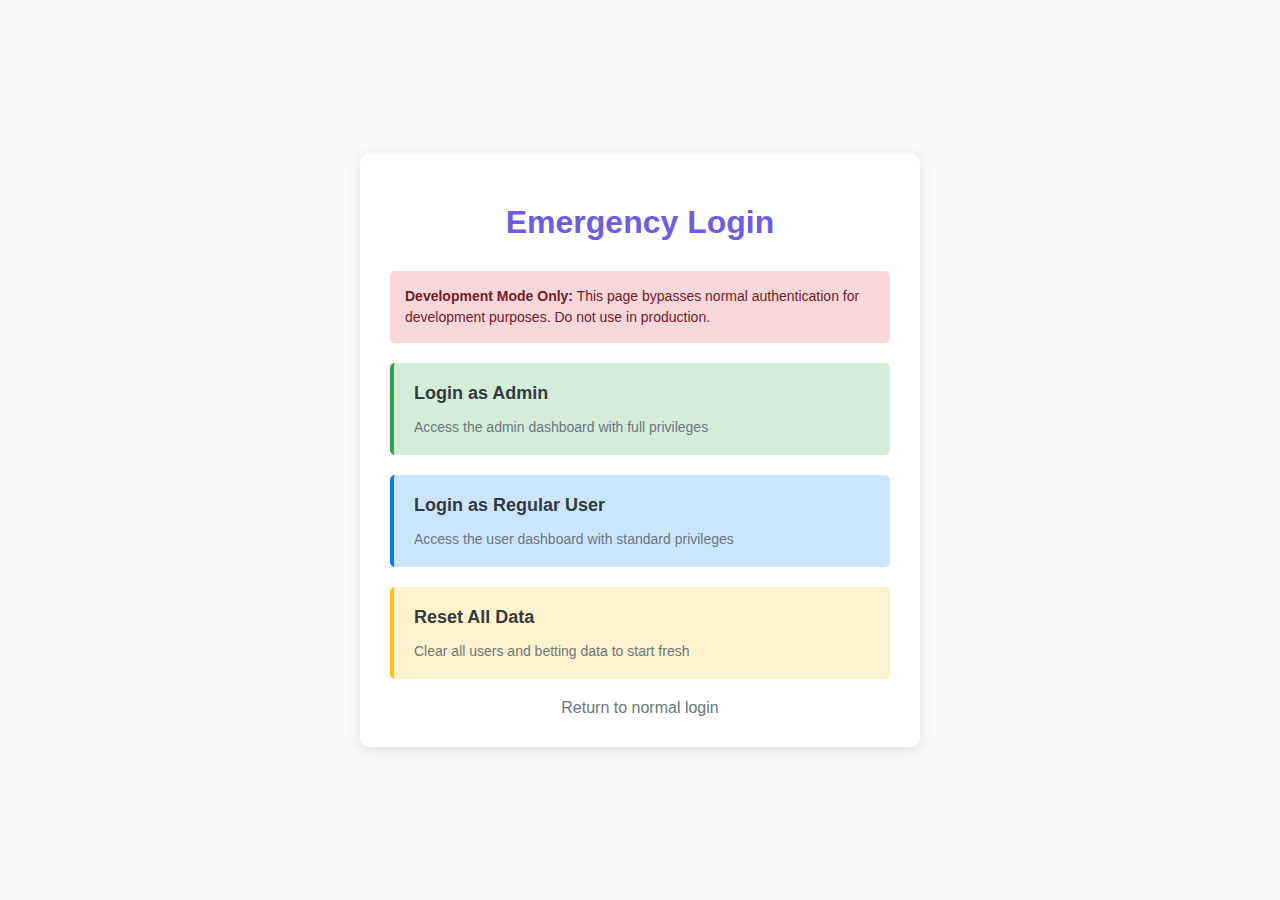
<file: emergency-login.html>
<!DOCTYPE html>
<html lang="en">
<head>
    <meta charset="UTF-8">
    <meta name="viewport" content="width=device-width, initial-scale=1.0">
    <title>Emergency Login - PolyPredict</title>
    <style>
        body {
            font-family: 'Arial', sans-serif;
            background-color: #f8f9fa;
            margin: 0;
            padding: 0;
            display: flex;
            justify-content: center;
            align-items: center;
            min-height: 100vh;
        }
        
        .container {
            background-color: white;
            border-radius: 10px;
            box-shadow: 0 4px 15px rgba(0, 0, 0, 0.1);
            padding: 30px;
            width: 100%;
            max-width: 500px;
        }
        
        h1 {
            text-align: center;
            color: #6c5ce7;
            margin-bottom: 30px;
        }
        
        .warning {
            background-color: #f8d7da;
            color: #721c24;
            padding: 15px;
            border-radius: 5px;
            margin-bottom: 20px;
            font-size: 14px;
            line-height: 1.5;
        }
        
        .login-option {
            background-color: #e9ecef;
            border-radius: 5px;
            padding: 20px;
            margin-bottom: 20px;
            cursor: pointer;
            transition: all 0.3s ease;
        }
        
        .login-option:hover {
            background-color: #dee2e6;
            transform: translateY(-2px);
        }
        
        .login-option h2 {
            margin-top: 0;
            font-size: 18px;
            color: #343a40;
        }
        
        .login-option p {
            margin-bottom: 0;
            color: #6c757d;
            font-size: 14px;
        }
        
        .admin-option {
            background-color: #d4edda;
            border-left: 4px solid #28a745;
        }
        
        .user-option {
            background-color: #cce5ff;
            border-left: 4px solid #007bff;
        }
        
        .reset-option {
            background-color: #fff3cd;
            border-left: 4px solid #ffc107;
        }
        
        .back-link {
            display: block;
            text-align: center;
            margin-top: 20px;
            color: #6c757d;
            text-decoration: none;
        }
        
        .back-link:hover {
            text-decoration: underline;
        }
    </style>
</head>
<body>
    <div class="container">
        <h1>Emergency Login</h1>
        
        <div class="warning">
            <strong>Development Mode Only:</strong> This page bypasses normal authentication for development purposes. Do not use in production.
        </div>
        
        <div class="login-option admin-option" id="admin-login">
            <h2>Login as Admin</h2>
            <p>Access the admin dashboard with full privileges</p>
        </div>
        
        <div class="login-option user-option" id="user-login">
            <h2>Login as Regular User</h2>
            <p>Access the user dashboard with standard privileges</p>
        </div>
        
        <div class="login-option reset-option" id="reset-all">
            <h2>Reset All Data</h2>
            <p>Clear all users and betting data to start fresh</p>
        </div>
        
        <a href="login.html" class="back-link">Return to normal login</a>
    </div>
    
    <script>
        // Admin login
        document.getElementById('admin-login').addEventListener('click', function() {
            // Create admin user
            const adminUser = {
                id: 'admin-' + Date.now().toString(),
                email: 'admin@polypredict.com',
                password: 'admin123',
                dob: '1990-01-01',
                location: 'US',
                tokenBalance: 1000000, // 1 million tokens
                isAdmin: true,
                registeredAt: new Date().toISOString(),
                transactions: []
            };
            
            // Save to localStorage
            const users = JSON.parse(localStorage.getItem('polypredict_users') || '[]');
            
            // Remove any existing admin
            const filteredUsers = users.filter(u => u.email !== 'admin@polypredict.com');
            filteredUsers.push(adminUser);
            
            localStorage.setItem('polypredict_users', JSON.stringify(filteredUsers));
            
            // Set session
            sessionStorage.setItem('currentUser', JSON.stringify(adminUser));
            
            // Redirect to admin page
            alert('Logged in as admin. Redirecting to admin dashboard...');
            window.location.href = 'admin.html';
        });
        
        // User login
        document.getElementById('user-login').addEventListener('click', function() {
            // Create regular user
            const regularUser = {
                id: 'user-' + Date.now().toString(),
                email: 'user@example.com',
                password: 'password123',
                dob: '1995-05-15',
                location: 'US',
                tokenBalance: 100, // 100 tokens
                isAdmin: false,
                registeredAt: new Date().toISOString(),
                transactions: [
                    {
                        id: Date.now().toString(),
                        type: 'Welcome Bonus',
                        amount: 100,
                        date: new Date().toISOString(),
                        status: 'Completed',
                        details: 'Welcome bonus for new users'
                    }
                ]
            };
            
            // Save to localStorage
            const users = JSON.parse(localStorage.getItem('polypredict_users') || '[]');
            
            // Remove any existing user with same email
            const filteredUsers = users.filter(u => u.email !== 'user@example.com');
            filteredUsers.push(regularUser);
            
            localStorage.setItem('polypredict_users', JSON.stringify(filteredUsers));
            
            // Set session
            sessionStorage.setItem('currentUser', JSON.stringify(regularUser));
            
            // Redirect to dashboard
            alert('Logged in as regular user. Redirecting to dashboard...');
            window.location.href = 'dashboard.html';
        });
        
        // Reset all data
        document.getElementById('reset-all').addEventListener('click', function() {
            if (confirm('Are you sure you want to reset all data? This cannot be undone.')) {
                localStorage.removeItem('polypredict_users');
                localStorage.removeItem('polypredict_betting_state');
                sessionStorage.removeItem('currentUser');
                alert('All data has been reset. You will be redirected to the login page.');
                window.location.href = 'login.html';
            }
        });
    </script>
</body>
</html>
</file>
